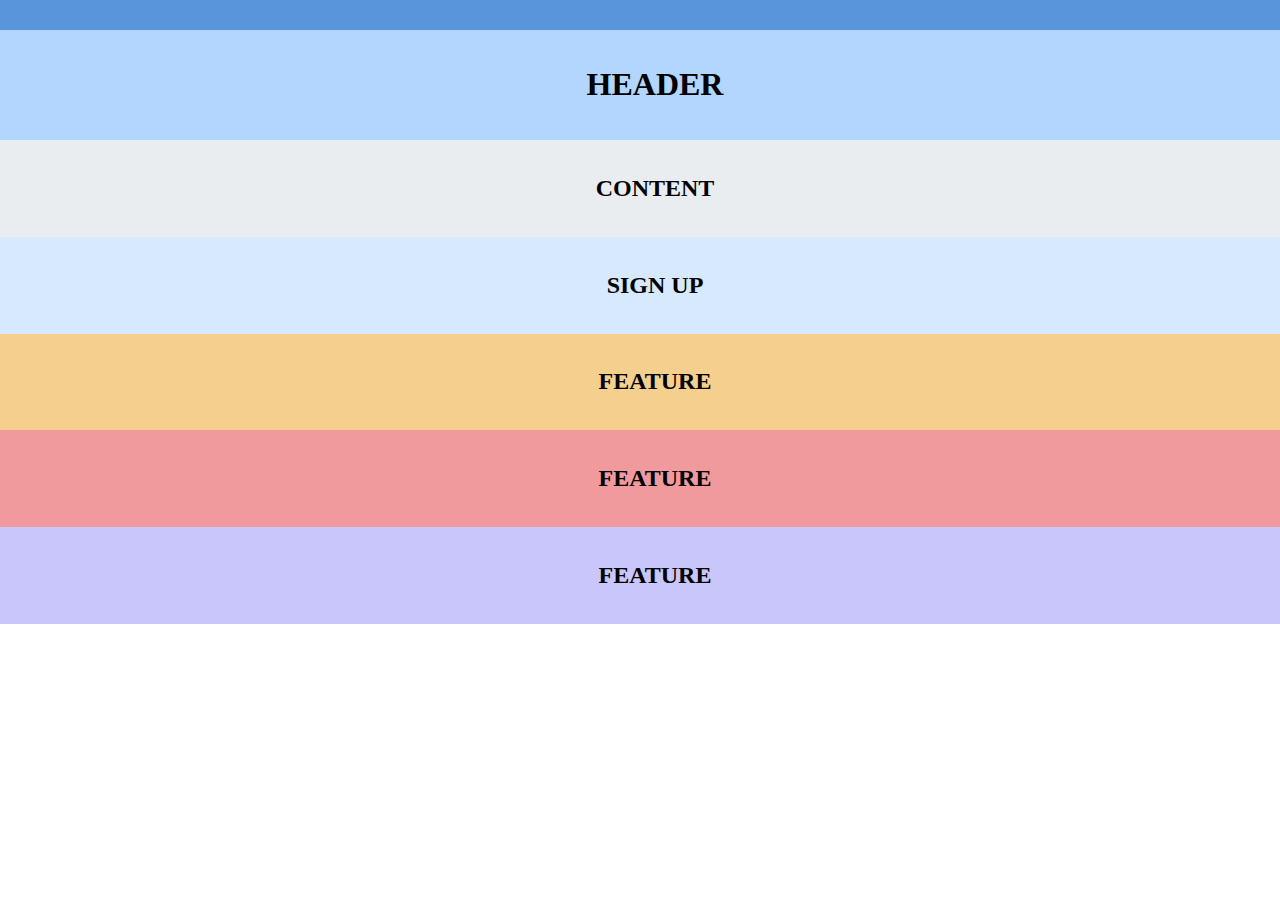
<file: index.html>
<!DOCTYPE html>
<html>
<head>
<meta charset="UTF-8">
<title>Yhteinen harjoitustyö</title>
<link rel="stylesheet" href="style/main.css">
    <meta name="viewport" content="width-device-width, initial-scale=1">
</head>
<body>
    <nav>
    </nav>
    
    <header>
        <h1>HEADER</h1>
    </header>
    <main>
        <h2>CONTENT</h2>
    </main>
    
    <section>
        <h2>SIGN UP</h2>
    </section>
    <article class="bg-yellow">
        <h2>FEATURE</h2>
    </article>
    <article class="bg-red">
        <h2>FEATURE</h2>
    </article>
    <article class="bg-purple">
        <h2>FEATURE</h2>
    </article>
    
</body>
</html>
</file>
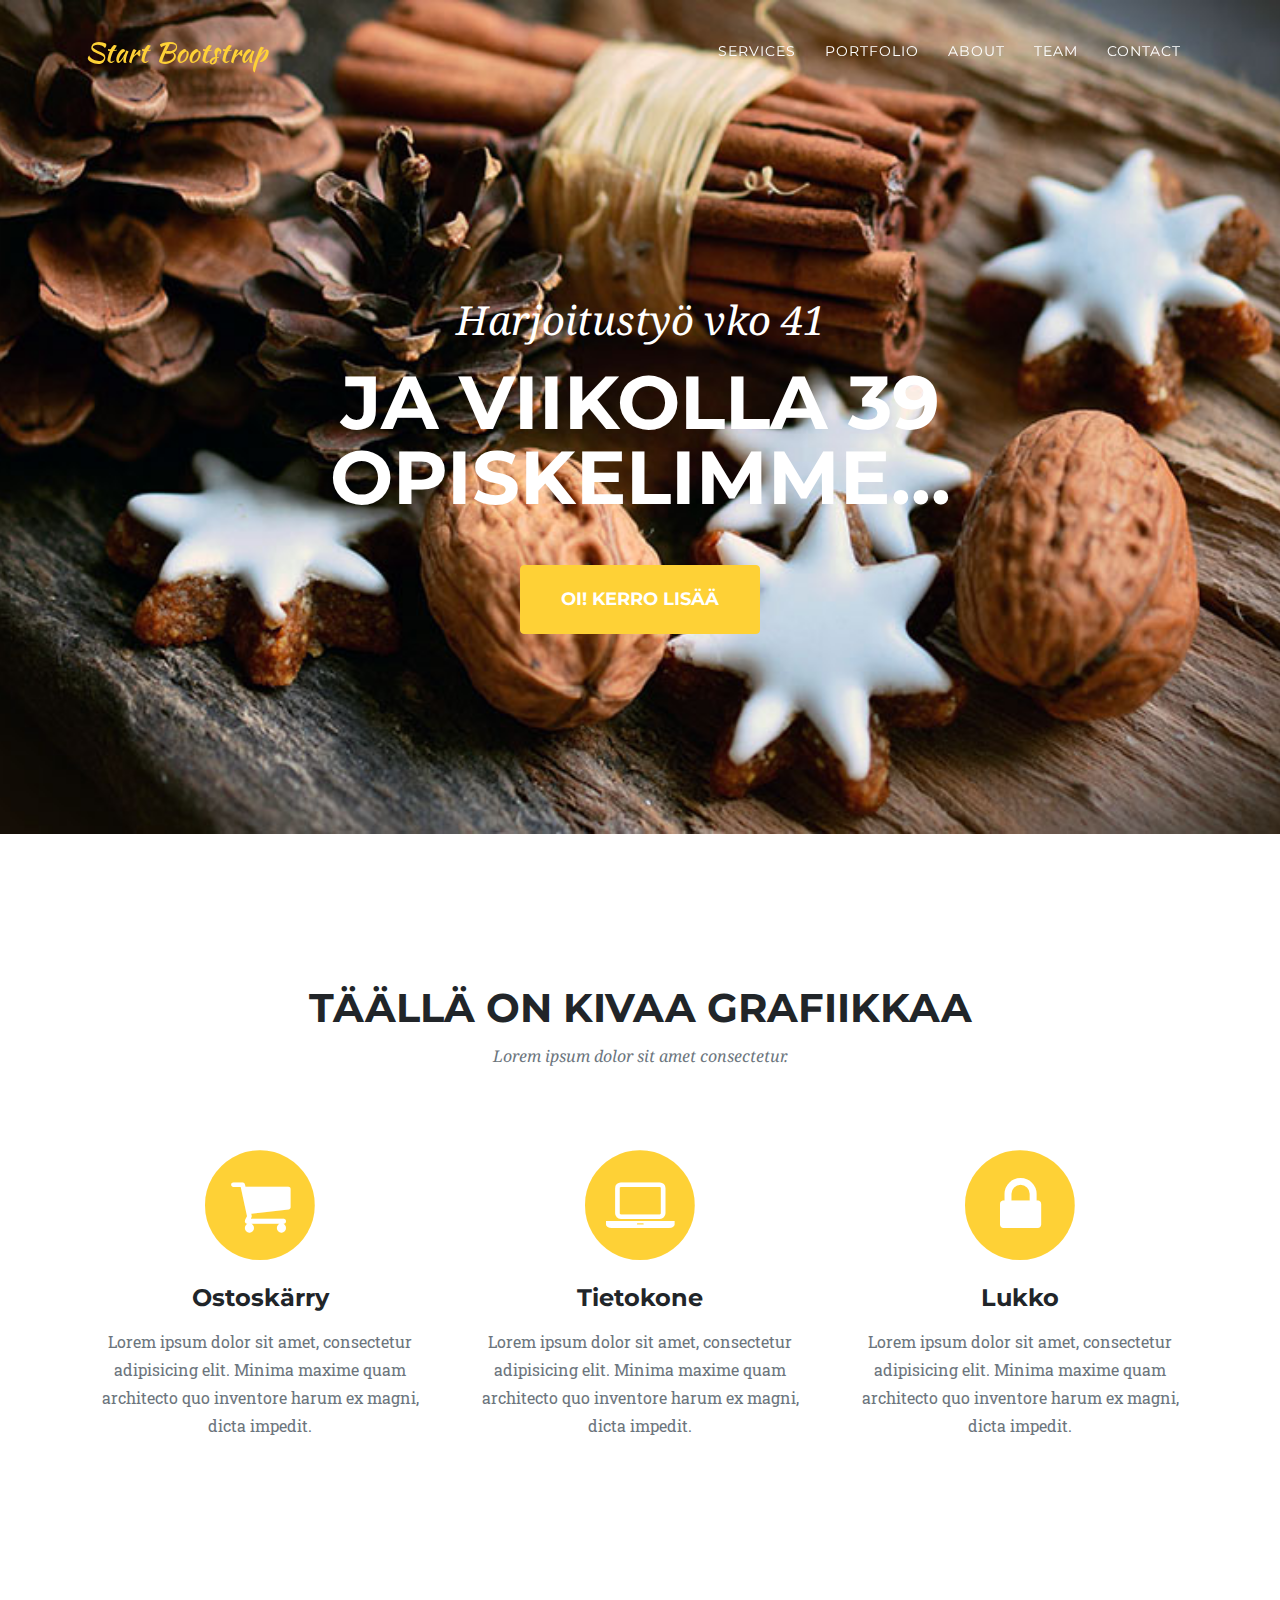
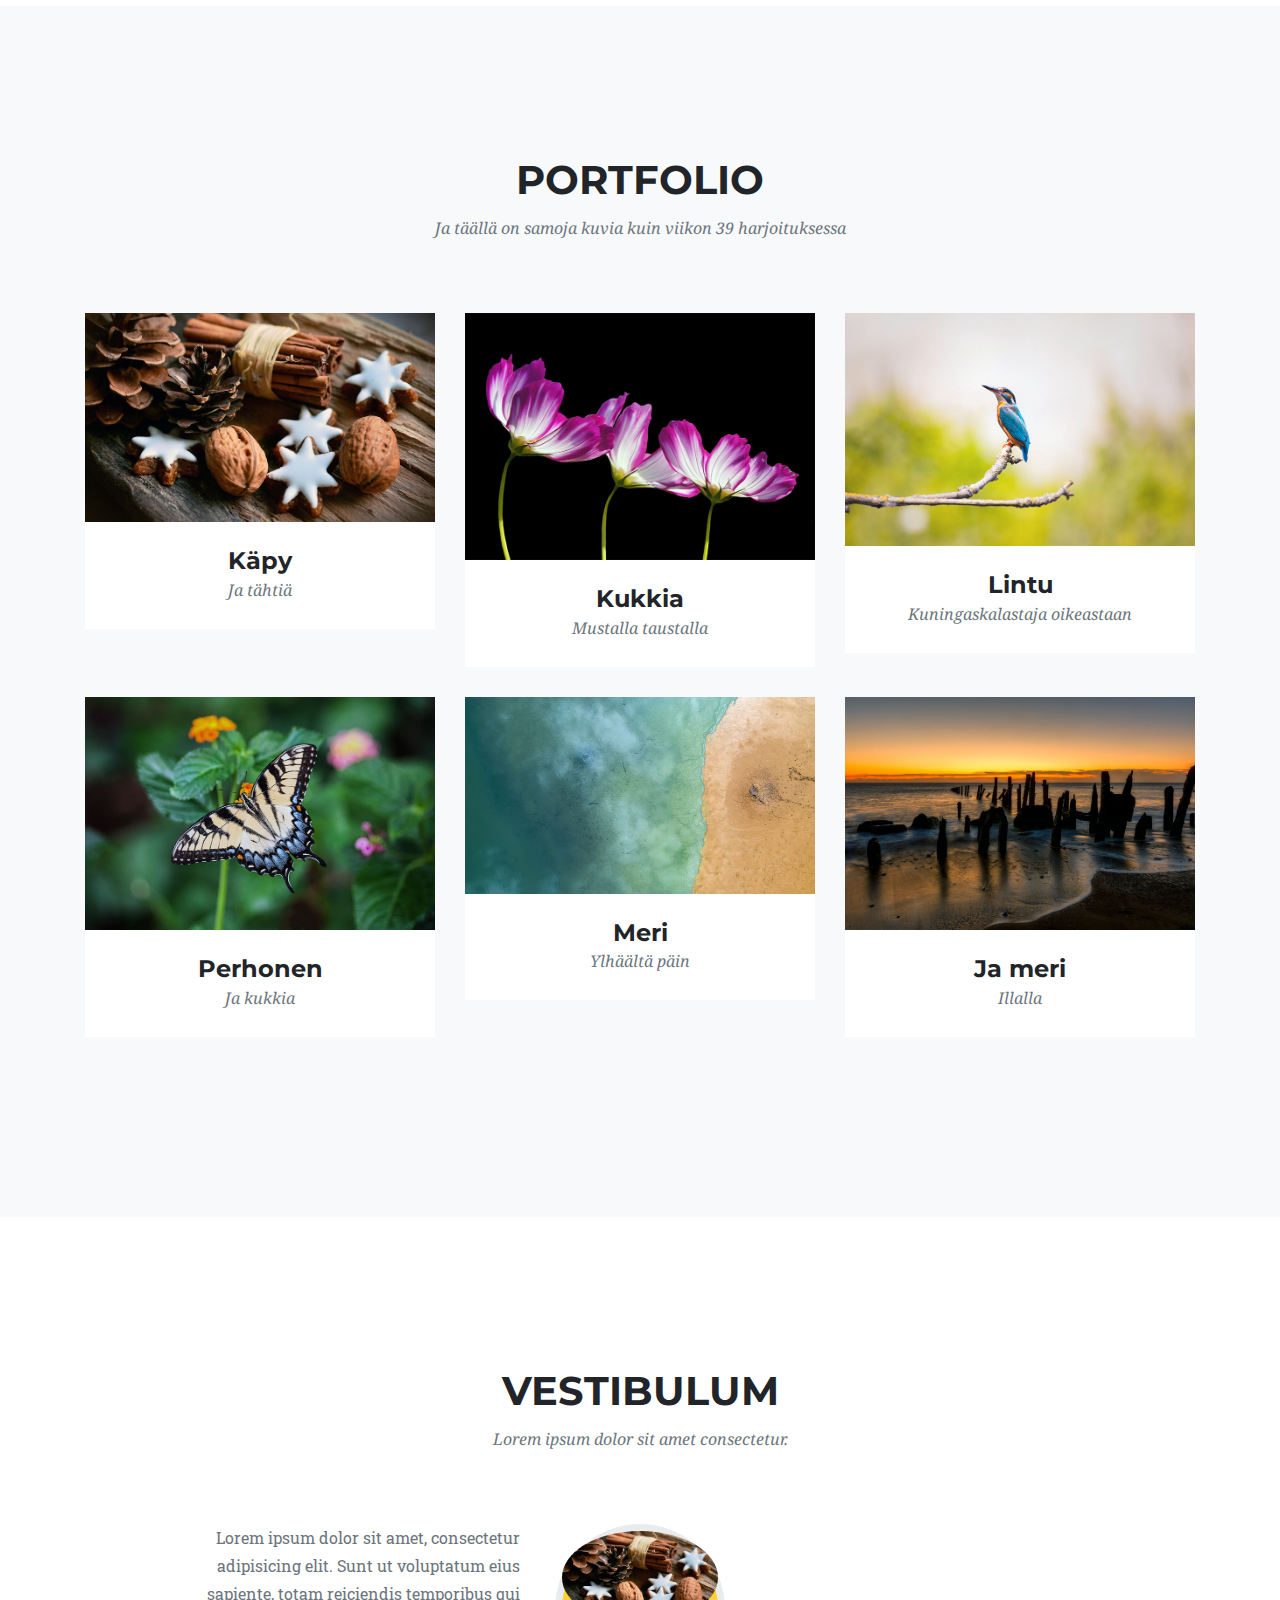
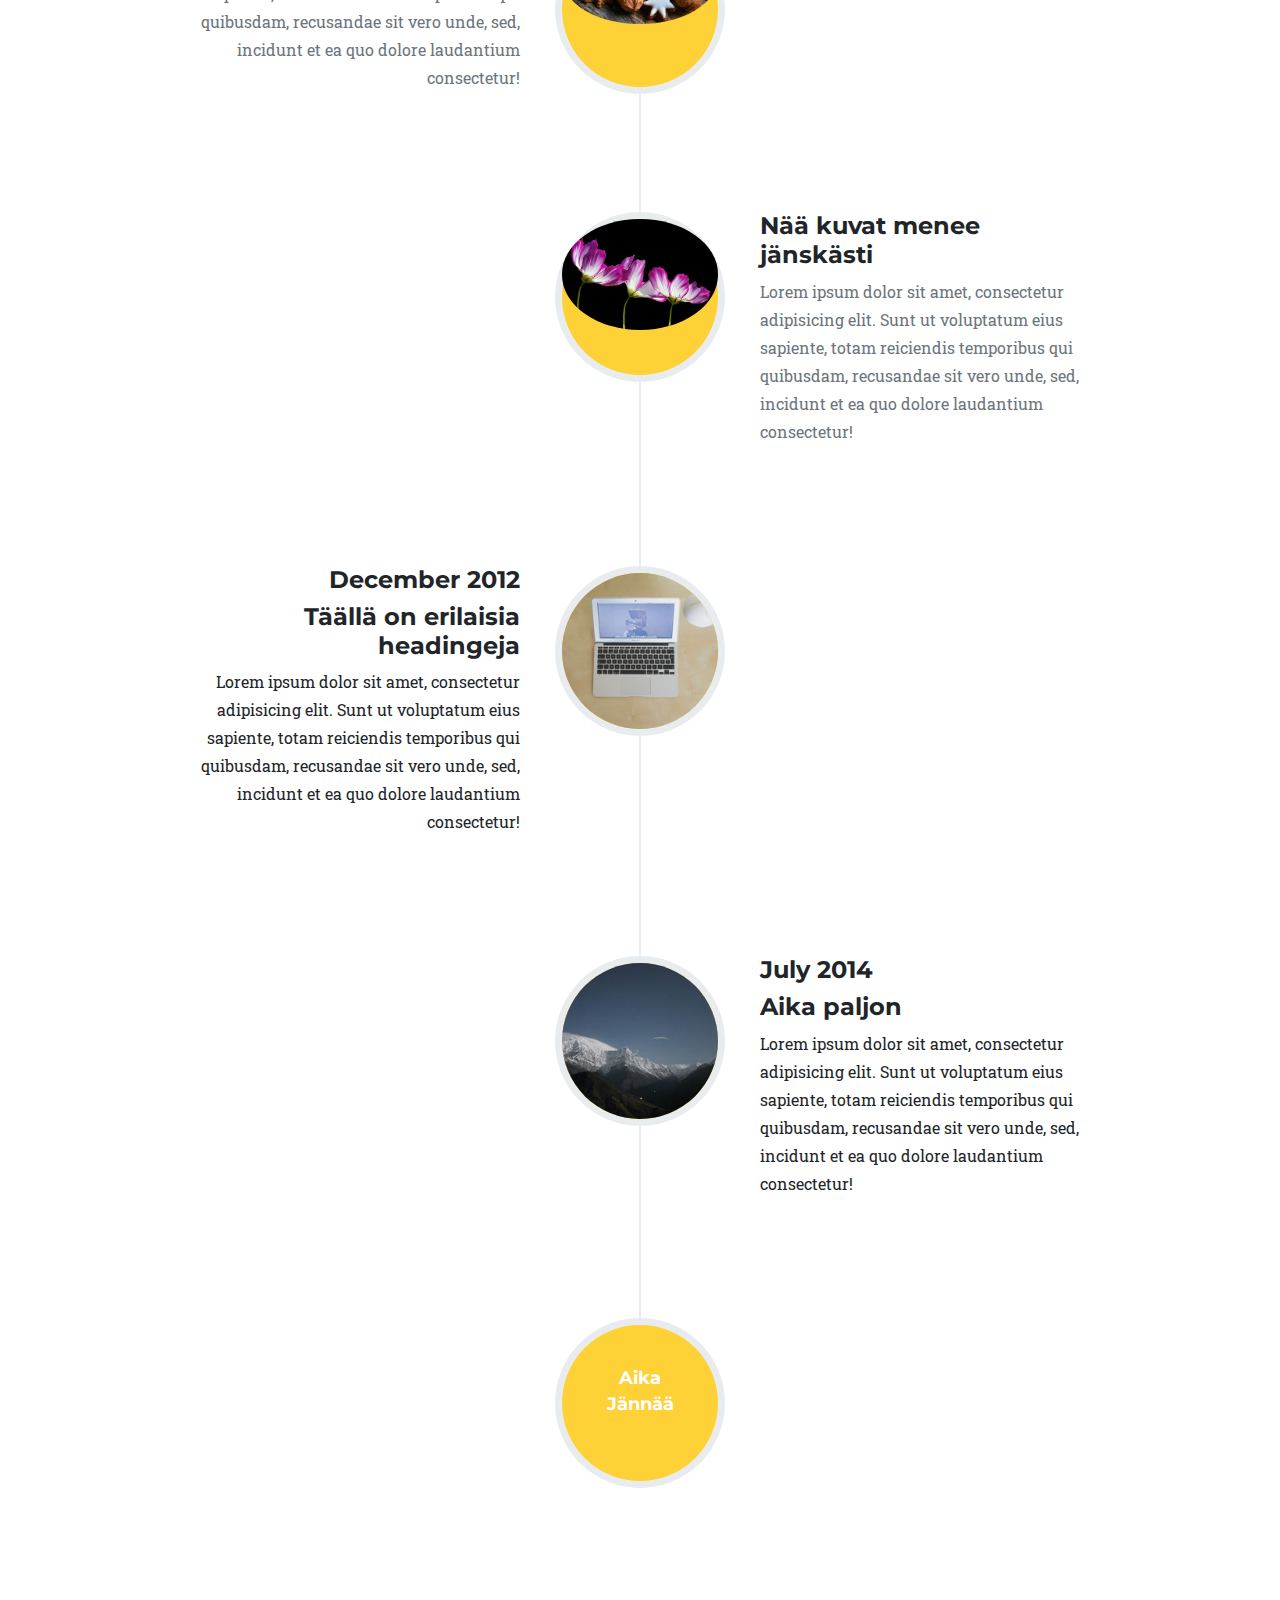
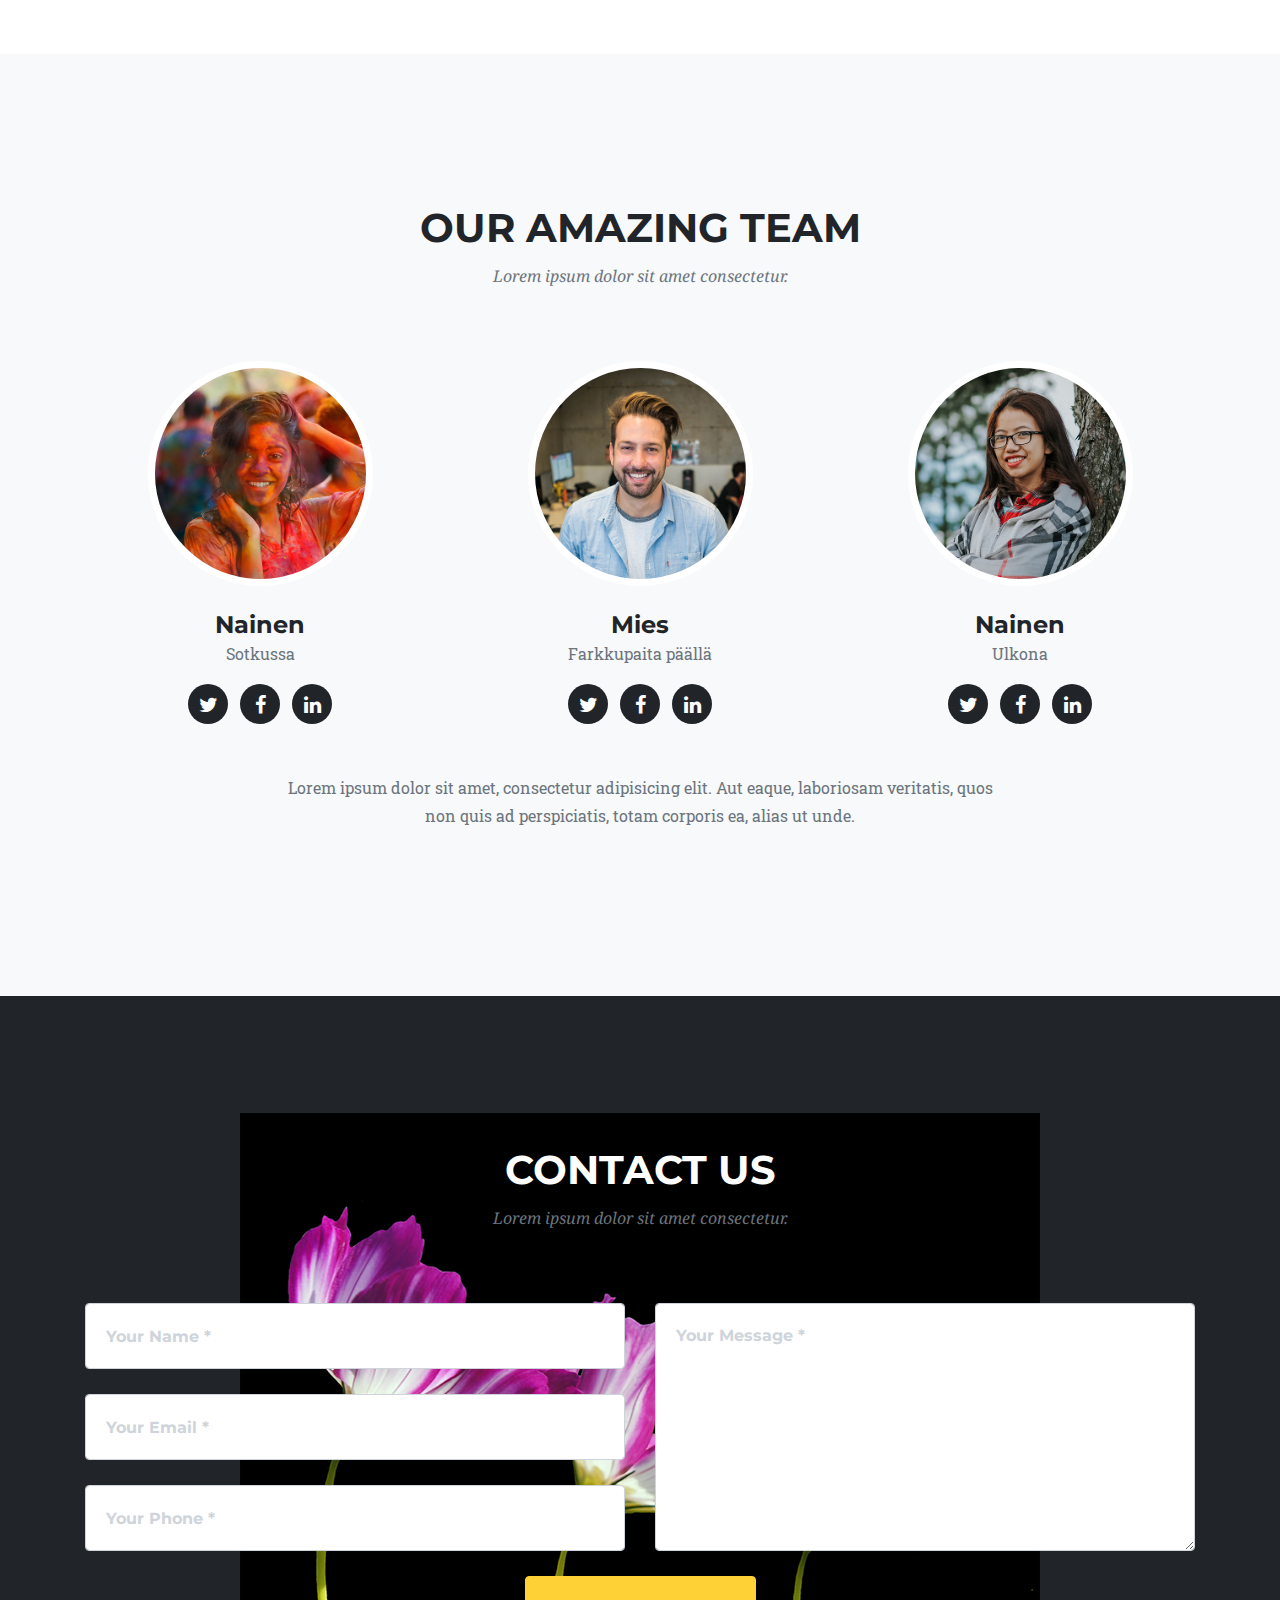
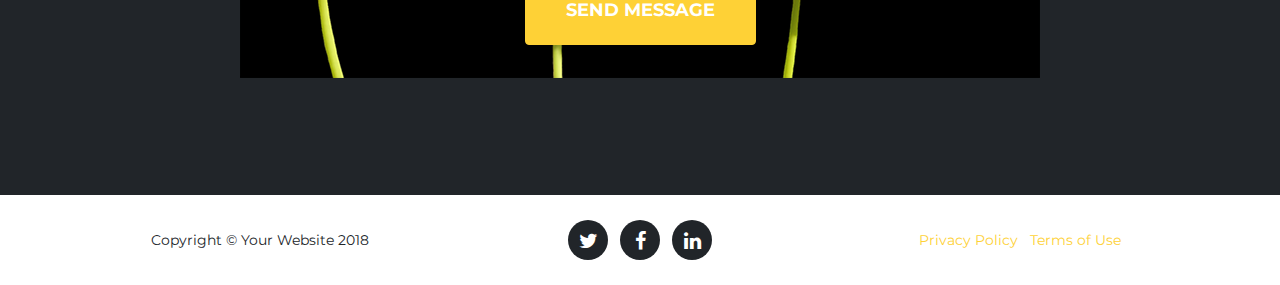
<file: harkka_vko_41/bs-teema/index.html>
<!DOCTYPE html>
<html lang="en">

  <head>

    <meta charset="utf-8">
    <meta name="viewport" content="width=device-width, initial-scale=1, shrink-to-fit=no">
    <meta name="description" content="">
    <meta name="author" content="">

    <title>Agency - Start Bootstrap Theme</title>

    <!-- Bootstrap core CSS -->
    <link href="vendor/bootstrap/css/bootstrap.min.css" rel="stylesheet">

    <!-- Custom fonts for this template -->
    <link href="vendor/font-awesome/css/font-awesome.min.css" rel="stylesheet" type="text/css">
    <link href="https://fonts.googleapis.com/css?family=Montserrat:400,700" rel="stylesheet" type="text/css">
    <link href='https://fonts.googleapis.com/css?family=Kaushan+Script' rel='stylesheet' type='text/css'>
    <link href='https://fonts.googleapis.com/css?family=Droid+Serif:400,700,400italic,700italic' rel='stylesheet' type='text/css'>
    <link href='https://fonts.googleapis.com/css?family=Roboto+Slab:400,100,300,700' rel='stylesheet' type='text/css'>

    <!-- Custom styles for this template -->
    <link href="css/agency.min.css" rel="stylesheet">

  </head>

  <body id="page-top">

    <!-- Navigation -->
    <nav class="navbar navbar-expand-lg navbar-dark fixed-top" id="mainNav">
      <div class="container">
        <a class="navbar-brand js-scroll-trigger" href="#page-top">Start Bootstrap</a>
        <button class="navbar-toggler navbar-toggler-right" type="button" data-toggle="collapse" data-target="#navbarResponsive" aria-controls="navbarResponsive" aria-expanded="false" aria-label="Toggle navigation">
          Menu
          <i class="fa fa-bars"></i>
        </button>
        <div class="collapse navbar-collapse" id="navbarResponsive">
          <ul class="navbar-nav text-uppercase ml-auto">
            <li class="nav-item">
              <a class="nav-link js-scroll-trigger" href="#services">Services</a>
            </li>
            <li class="nav-item">
              <a class="nav-link js-scroll-trigger" href="#portfolio">Portfolio</a>
            </li>
            <li class="nav-item">
              <a class="nav-link js-scroll-trigger" href="#about">About</a>
            </li>
            <li class="nav-item">
              <a class="nav-link js-scroll-trigger" href="#team">Team</a>
            </li>
            <li class="nav-item">
              <a class="nav-link js-scroll-trigger" href="#contact">Contact</a>
            </li>
          </ul>
        </div>
      </div>
    </nav>

    <!-- Header -->
    <header class="masthead">
      <div class="container">
        <div class="intro-text">
          <div class="intro-lead-in">Harjoitustyö vko 41</div>
          <div class="intro-heading text-uppercase">Ja viikolla 39 opiskelimme...</div>
          <a class="btn btn-primary btn-xl text-uppercase js-scroll-trigger" href="#services">Oi! Kerro lisää</a>
        </div>
      </div>
    </header>

    <!-- Services -->
    <section id="services">
      <div class="container">
        <div class="row">
          <div class="col-lg-12 text-center">
            <h2 class="section-heading text-uppercase">Täällä on kivaa grafiikkaa</h2>
            <h3 class="section-subheading text-muted">Lorem ipsum dolor sit amet consectetur.</h3>
          </div>
        </div>
        <div class="row text-center">
          <div class="col-md-4">
            <span class="fa-stack fa-4x">
              <i class="fa fa-circle fa-stack-2x text-primary"></i>
              <i class="fa fa-shopping-cart fa-stack-1x fa-inverse"></i>
            </span>
            <h4 class="service-heading">Ostoskärry</h4>
            <p class="text-muted">Lorem ipsum dolor sit amet, consectetur adipisicing elit. Minima maxime quam architecto quo inventore harum ex magni, dicta impedit.</p>
          </div>
          <div class="col-md-4">
            <span class="fa-stack fa-4x">
              <i class="fa fa-circle fa-stack-2x text-primary"></i>
              <i class="fa fa-laptop fa-stack-1x fa-inverse"></i>
            </span>
            <h4 class="service-heading">Tietokone</h4>
            <p class="text-muted">Lorem ipsum dolor sit amet, consectetur adipisicing elit. Minima maxime quam architecto quo inventore harum ex magni, dicta impedit.</p>
          </div>
          <div class="col-md-4">
            <span class="fa-stack fa-4x">
              <i class="fa fa-circle fa-stack-2x text-primary"></i>
              <i class="fa fa-lock fa-stack-1x fa-inverse"></i>
            </span>
            <h4 class="service-heading">Lukko</h4>
            <p class="text-muted">Lorem ipsum dolor sit amet, consectetur adipisicing elit. Minima maxime quam architecto quo inventore harum ex magni, dicta impedit.</p>
          </div>
        </div>
      </div>
    </section>

    <!-- Portfolio Grid -->
    <section class="bg-light" id="portfolio">
      <div class="container">
        <div class="row">
          <div class="col-lg-12 text-center">
            <h2 class="section-heading text-uppercase">Portfolio</h2>
            <h3 class="section-subheading text-muted">Ja täällä on samoja kuvia kuin viikon 39 harjoituksessa</h3>
          </div>
        </div>
        <div class="row">
          <div class="col-md-4 col-sm-6 portfolio-item">
            <a class="portfolio-link" data-toggle="modal" href="#portfolioModal1">
              <div class="portfolio-hover">
                <div class="portfolio-hover-content">
                  <i class="fa fa-plus fa-3x"></i>
                </div>
              </div>
              <img class="img-fluid" src="images/cinnamon-stars.jpg" alt="">
            </a>
            <div class="portfolio-caption">
              <h4>Käpy</h4>
              <p class="text-muted">Ja tähtiä</p>
            </div>
          </div>
          <div class="col-md-4 col-sm-6 portfolio-item">
            <a class="portfolio-link" data-toggle="modal" href="#portfolioModal2">
              <div class="portfolio-hover">
                <div class="portfolio-hover-content">
                  <i class="fa fa-plus fa-3x"></i>
                </div>
              </div>
              <img class="img-fluid" src="images/flowers.png" alt="">
            </a>
            <div class="portfolio-caption">
              <h4>Kukkia</h4>
              <p class="text-muted">Mustalla taustalla</p>
            </div>
          </div>
          <div class="col-md-4 col-sm-6 portfolio-item">
            <a class="portfolio-link" data-toggle="modal" href="#portfolioModal3">
              <div class="portfolio-hover">
                <div class="portfolio-hover-content">
                  <i class="fa fa-plus fa-3x"></i>
                </div>
              </div>
              <img class="img-fluid" src="images/kingfisher.jpg" alt="">
            </a>
            <div class="portfolio-caption">
              <h4>Lintu</h4>
              <p class="text-muted">Kuningaskalastaja oikeastaan</p>
            </div>
          </div>
          <div class="col-md-4 col-sm-6 portfolio-item">
            <a class="portfolio-link" data-toggle="modal" href="#portfolioModal4">
              <div class="portfolio-hover">
                <div class="portfolio-hover-content">
                  <i class="fa fa-plus fa-3x"></i>
                </div>
              </div>
              <img class="img-fluid" src="images/butterfly.jpg" alt="">
            </a>
            <div class="portfolio-caption">
              <h4>Perhonen</h4>
              <p class="text-muted">Ja kukkia</p>
            </div>
          </div>
          <div class="col-md-4 col-sm-6 portfolio-item">
            <a class="portfolio-link" data-toggle="modal" href="#portfolioModal5">
              <div class="portfolio-hover">
                <div class="portfolio-hover-content">
                  <i class="fa fa-plus fa-3x"></i>
                </div>
              </div>
              <img class="img-fluid" src="images/sea.jpg" alt="">
            </a>
            <div class="portfolio-caption">
              <h4>Meri</h4>
              <p class="text-muted">Ylhäältä päin</p>
            </div>
          </div>
          <div class="col-md-4 col-sm-6 portfolio-item">
            <a class="portfolio-link" data-toggle="modal" href="#portfolioModal6">
              <div class="portfolio-hover">
                <div class="portfolio-hover-content">
                  <i class="fa fa-plus fa-3x"></i>
                </div>
              </div>
              <img class="img-fluid" src="images/spurn-point.jpg" alt="">
            </a>
            <div class="portfolio-caption">
              <h4>Ja meri</h4>
              <p class="text-muted">Illalla</p>
            </div>
          </div>
        </div>
      </div>
    </section>

    <!-- About -->
    <section id="about">
      <div class="container">
        <div class="row">
          <div class="col-lg-12 text-center">
            <h2 class="section-heading text-uppercase">Vestibulum</h2>
            <h3 class="section-subheading text-muted">Lorem ipsum dolor sit amet consectetur.</h3>
          </div>
        </div>
        <div class="row">
          <div class="col-lg-12">
            <ul class="timeline">
              <li>
                <div class="timeline-image">
                  <img class="rounded-circle img-fluid" src="images/cinnamon-stars.jpg" alt="">
                </div>
                <div class="timeline-panel">
                  <div class="timeline-body">
                    <p class="text-muted">Lorem ipsum dolor sit amet, consectetur adipisicing elit. Sunt ut voluptatum eius sapiente, totam reiciendis temporibus qui quibusdam, recusandae sit vero unde, sed, incidunt et ea quo dolore laudantium consectetur!</p>
                  </div>
                </div>
              </li>
              <li class="timeline-inverted">
                <div class="timeline-image">
                  <img class="rounded-circle img-fluid" src="images/flowers.png" alt="">
                </div>
                <div class="timeline-panel">
                  <div class="timeline-heading">
                    <h4>Nää kuvat menee jänskästi</h4>
                  </div>
                  <div class="timeline-body">
                    <p class="text-muted">Lorem ipsum dolor sit amet, consectetur adipisicing elit. Sunt ut voluptatum eius sapiente, totam reiciendis temporibus qui quibusdam, recusandae sit vero unde, sed, incidunt et ea quo dolore laudantium consectetur!</p>
                  </div>
                </div>
              </li>
              <li>
                <div class="timeline-image">
                  <img class="rounded-circle img-fluid" src="img/about/3.jpg" alt="">
                </div>
                <div class="timeline-panel">
                  <div class="timeline-heading">
                    <h4>December 2012</h4>
                    <h4 class="subheading">Täällä on erilaisia headingeja</h4>
                  </div>
                  <div class="timeline-body">
                    <p class="intro-text">Lorem ipsum dolor sit amet, consectetur adipisicing elit. Sunt ut voluptatum eius sapiente, totam reiciendis temporibus qui quibusdam, recusandae sit vero unde, sed, incidunt et ea quo dolore laudantium consectetur!</p>
                  </div>
                </div>
              </li>
              <li class="timeline-inverted">
                <div class="timeline-image">
                  <img class="rounded-circle img-fluid" src="img/about/4.jpg" alt="">
                </div>
                <div class="timeline-panel">
                  <div class="timeline-heading">
                    <h4>July 2014</h4>
                    <h4 class="intro-lead-in"> Aika paljon</h4>
                  </div>
                  <div class="timeline-body">
                    <p class="intro-text">Lorem ipsum dolor sit amet, consectetur adipisicing elit. Sunt ut voluptatum eius sapiente, totam reiciendis temporibus qui quibusdam, recusandae sit vero unde, sed, incidunt et ea quo dolore laudantium consectetur!</p>
                  </div>
                </div>
              </li>
              <li class="timeline-inverted">
                <div class="timeline-image">
                  <h4>Aika
                    <br>Jännää
                    </h4>
                </div>
              </li>
            </ul>
          </div>
        </div>
      </div>
    </section>

    <!-- Team -->
    <section class="bg-light" id="team">
      <div class="container">
        <div class="row">
          <div class="col-lg-12 text-center">
            <h2 class="section-heading text-uppercase">Our Amazing Team</h2>
            <h3 class="section-subheading text-muted">Lorem ipsum dolor sit amet consectetur.</h3>
          </div>
        </div>
        <div class="row">
          <div class="col-sm-4">
            <div class="team-member">
              <img class="mx-auto rounded-circle" src="img/team/1.jpg" alt="">
              <h4>Nainen</h4>
              <p class="text-muted">Sotkussa</p>
              <ul class="list-inline social-buttons">
                <li class="list-inline-item">
                  <a href="#">
                    <i class="fa fa-twitter"></i>
                  </a>
                </li>
                <li class="list-inline-item">
                  <a href="#">
                    <i class="fa fa-facebook"></i>
                  </a>
                </li>
                <li class="list-inline-item">
                  <a href="#">
                    <i class="fa fa-linkedin"></i>
                  </a>
                </li>
              </ul>
            </div>
          </div>
          <div class="col-sm-4">
            <div class="team-member">
              <img class="mx-auto rounded-circle" src="img/team/2.jpg" alt="">
              <h4>Mies</h4>
              <p class="text-muted">Farkkupaita päällä</p>
              <ul class="list-inline social-buttons">
                <li class="list-inline-item">
                  <a href="#">
                    <i class="fa fa-twitter"></i>
                  </a>
                </li>
                <li class="list-inline-item">
                  <a href="#">
                    <i class="fa fa-facebook"></i>
                  </a>
                </li>
                <li class="list-inline-item">
                  <a href="#">
                    <i class="fa fa-linkedin"></i>
                  </a>
                </li>
              </ul>
            </div>
          </div>
          <div class="col-sm-4">
            <div class="team-member">
              <img class="mx-auto rounded-circle" src="img/team/3.jpg" alt="">
              <h4>Nainen</h4>
              <p class="text-muted">Ulkona</p>
              <ul class="list-inline social-buttons">
                <li class="list-inline-item">
                  <a href="#">
                    <i class="fa fa-twitter"></i>
                  </a>
                </li>
                <li class="list-inline-item">
                  <a href="#">
                    <i class="fa fa-facebook"></i>
                  </a>
                </li>
                <li class="list-inline-item">
                  <a href="#">
                    <i class="fa fa-linkedin"></i>
                  </a>
                </li>
              </ul>
            </div>
          </div>
        </div>
        <div class="row">
          <div class="col-lg-8 mx-auto text-center">
            <p class="large text-muted">Lorem ipsum dolor sit amet, consectetur adipisicing elit. Aut eaque, laboriosam veritatis, quos non quis ad perspiciatis, totam corporis ea, alias ut unde.</p>
          </div>
        </div>
      </div>
    </section>

    <!-- Contact -->
    <section id="contact">
      <div class="container">
        <div class="row">
          <div class="col-lg-12 text-center">
            <h2 class="section-heading text-uppercase">Contact Us</h2>
            <h3 class="section-subheading text-muted">Lorem ipsum dolor sit amet consectetur.</h3>
          </div>
        </div>
        <div class="row">
          <div class="col-lg-12">
            <form id="contactForm" name="sentMessage" novalidate="novalidate">
              <div class="row">
                <div class="col-md-6">
                  <div class="form-group">
                    <input class="form-control" id="name" type="text" placeholder="Your Name *" required="required" data-validation-required-message="Please enter your name.">
                    <p class="help-block text-danger"></p>
                  </div>
                  <div class="form-group">
                    <input class="form-control" id="email" type="email" placeholder="Your Email *" required="required" data-validation-required-message="Please enter your email address.">
                    <p class="help-block text-danger"></p>
                  </div>
                  <div class="form-group">
                    <input class="form-control" id="phone" type="tel" placeholder="Your Phone *" required="required" data-validation-required-message="Please enter your phone number.">
                    <p class="help-block text-danger"></p>
                  </div>
                </div>
                <div class="col-md-6">
                  <div class="form-group">
                    <textarea class="form-control" id="message" placeholder="Your Message *" required="required" data-validation-required-message="Please enter a message."></textarea>
                    <p class="help-block text-danger"></p>
                  </div>
                </div>
                <div class="clearfix"></div>
                <div class="col-lg-12 text-center">
                  <div id="success"></div>
                  <button id="sendMessageButton" class="btn btn-primary btn-xl text-uppercase" type="submit">Send Message</button>
                </div>
              </div>
            </form>
          </div>
        </div>
      </div>
    </section>

    <!-- Footer -->
    <footer>
      <div class="container">
        <div class="row">
          <div class="col-md-4">
            <span class="copyright">Copyright &copy; Your Website 2018</span>
          </div>
          <div class="col-md-4">
            <ul class="list-inline social-buttons">
              <li class="list-inline-item">
                <a href="#">
                  <i class="fa fa-twitter"></i>
                </a>
              </li>
              <li class="list-inline-item">
                <a href="#">
                  <i class="fa fa-facebook"></i>
                </a>
              </li>
              <li class="list-inline-item">
                <a href="#">
                  <i class="fa fa-linkedin"></i>
                </a>
              </li>
            </ul>
          </div>
          <div class="col-md-4">
            <ul class="list-inline quicklinks">
              <li class="list-inline-item">
                <a href="#">Privacy Policy</a>
              </li>
              <li class="list-inline-item">
                <a href="#">Terms of Use</a>
              </li>
            </ul>
          </div>
        </div>
      </div>
    </footer>

    <!-- Portfolio Modals -->

    <!-- Modal 1 -->
    <div class="portfolio-modal modal fade" id="portfolioModal1" tabindex="-1" role="dialog" aria-hidden="true">
      <div class="modal-dialog">
        <div class="modal-content">
          <div class="close-modal" data-dismiss="modal">
            <div class="lr">
              <div class="rl"></div>
            </div>
          </div>
          <div class="container">
            <div class="row">
              <div class="col-lg-8 mx-auto">
                <div class="modal-body">
                  <!-- Project Details Go Here -->
                  <h2 class="text-uppercase">Project Name</h2>
                  <p class="item-intro text-muted">Lorem ipsum dolor sit amet consectetur.</p>
                  <img class="img-fluid d-block mx-auto" src="img/portfolio/01-full.jpg" alt="">
                  <p>Use this area to describe your project. Lorem ipsum dolor sit amet, consectetur adipisicing elit. Est blanditiis dolorem culpa incidunt minus dignissimos deserunt repellat aperiam quasi sunt officia expedita beatae cupiditate, maiores repudiandae, nostrum, reiciendis facere nemo!</p>
                  <ul class="list-inline">
                    <li>Date: January 2017</li>
                    <li>Client: Threads</li>
                    <li>Category: Illustration</li>
                  </ul>
                  <button class="btn btn-primary" data-dismiss="modal" type="button">
                    <i class="fa fa-times"></i>
                    Close Project</button>
                </div>
              </div>
            </div>
          </div>
        </div>
      </div>
    </div>

    <!-- Modal 2 -->
    <div class="portfolio-modal modal fade" id="portfolioModal2" tabindex="-1" role="dialog" aria-hidden="true">
      <div class="modal-dialog">
        <div class="modal-content">
          <div class="close-modal" data-dismiss="modal">
            <div class="lr">
              <div class="rl"></div>
            </div>
          </div>
          <div class="container">
            <div class="row">
              <div class="col-lg-8 mx-auto">
                <div class="modal-body">
                  <!-- Project Details Go Here -->
                  <h2 class="text-uppercase">Project Name</h2>
                  <p class="item-intro text-muted">Lorem ipsum dolor sit amet consectetur.</p>
                  <img class="img-fluid d-block mx-auto" src="img/portfolio/02-full.jpg" alt="">
                  <p>Use this area to describe your project. Lorem ipsum dolor sit amet, consectetur adipisicing elit. Est blanditiis dolorem culpa incidunt minus dignissimos deserunt repellat aperiam quasi sunt officia expedita beatae cupiditate, maiores repudiandae, nostrum, reiciendis facere nemo!</p>
                  <ul class="list-inline">
                    <li>Date: January 2017</li>
                    <li>Client: Explore</li>
                    <li>Category: Graphic Design</li>
                  </ul>
                  <button class="btn btn-primary" data-dismiss="modal" type="button">
                    <i class="fa fa-times"></i>
                    Close Project</button>
                </div>
              </div>
            </div>
          </div>
        </div>
      </div>
    </div>

    <!-- Modal 3 -->
    <div class="portfolio-modal modal fade" id="portfolioModal3" tabindex="-1" role="dialog" aria-hidden="true">
      <div class="modal-dialog">
        <div class="modal-content">
          <div class="close-modal" data-dismiss="modal">
            <div class="lr">
              <div class="rl"></div>
            </div>
          </div>
          <div class="container">
            <div class="row">
              <div class="col-lg-8 mx-auto">
                <div class="modal-body">
                  <!-- Project Details Go Here -->
                  <h2 class="text-uppercase">Project Name</h2>
                  <p class="item-intro text-muted">Lorem ipsum dolor sit amet consectetur.</p>
                  <img class="img-fluid d-block mx-auto" src="img/portfolio/03-full.jpg" alt="">
                  <p>Use this area to describe your project. Lorem ipsum dolor sit amet, consectetur adipisicing elit. Est blanditiis dolorem culpa incidunt minus dignissimos deserunt repellat aperiam quasi sunt officia expedita beatae cupiditate, maiores repudiandae, nostrum, reiciendis facere nemo!</p>
                  <ul class="list-inline">
                    <li>Date: January 2017</li>
                    <li>Client: Finish</li>
                    <li>Category: Identity</li>
                  </ul>
                  <button class="btn btn-primary" data-dismiss="modal" type="button">
                    <i class="fa fa-times"></i>
                    Close Project</button>
                </div>
              </div>
            </div>
          </div>
        </div>
      </div>
    </div>

    <!-- Modal 4 -->
    <div class="portfolio-modal modal fade" id="portfolioModal4" tabindex="-1" role="dialog" aria-hidden="true">
      <div class="modal-dialog">
        <div class="modal-content">
          <div class="close-modal" data-dismiss="modal">
            <div class="lr">
              <div class="rl"></div>
            </div>
          </div>
          <div class="container">
            <div class="row">
              <div class="col-lg-8 mx-auto">
                <div class="modal-body">
                  <!-- Project Details Go Here -->
                  <h2 class="text-uppercase">Project Name</h2>
                  <p class="item-intro text-muted">Lorem ipsum dolor sit amet consectetur.</p>
                  <img class="img-fluid d-block mx-auto" src="img/portfolio/04-full.jpg" alt="">
                  <p>Use this area to describe your project. Lorem ipsum dolor sit amet, consectetur adipisicing elit. Est blanditiis dolorem culpa incidunt minus dignissimos deserunt repellat aperiam quasi sunt officia expedita beatae cupiditate, maiores repudiandae, nostrum, reiciendis facere nemo!</p>
                  <ul class="list-inline">
                    <li>Date: January 2017</li>
                    <li>Client: Lines</li>
                    <li>Category: Branding</li>
                  </ul>
                  <button class="btn btn-primary" data-dismiss="modal" type="button">
                    <i class="fa fa-times"></i>
                    Close Project</button>
                </div>
              </div>
            </div>
          </div>
        </div>
      </div>
    </div>

    <!-- Modal 5 -->
    <div class="portfolio-modal modal fade" id="portfolioModal5" tabindex="-1" role="dialog" aria-hidden="true">
      <div class="modal-dialog">
        <div class="modal-content">
          <div class="close-modal" data-dismiss="modal">
            <div class="lr">
              <div class="rl"></div>
            </div>
          </div>
          <div class="container">
            <div class="row">
              <div class="col-lg-8 mx-auto">
                <div class="modal-body">
                  <!-- Project Details Go Here -->
                  <h2 class="text-uppercase">Project Name</h2>
                  <p class="item-intro text-muted">Lorem ipsum dolor sit amet consectetur.</p>
                  <img class="img-fluid d-block mx-auto" src="img/portfolio/05-full.jpg" alt="">
                  <p>Use this area to describe your project. Lorem ipsum dolor sit amet, consectetur adipisicing elit. Est blanditiis dolorem culpa incidunt minus dignissimos deserunt repellat aperiam quasi sunt officia expedita beatae cupiditate, maiores repudiandae, nostrum, reiciendis facere nemo!</p>
                  <ul class="list-inline">
                    <li>Date: January 2017</li>
                    <li>Client: Southwest</li>
                    <li>Category: Website Design</li>
                  </ul>
                  <button class="btn btn-primary" data-dismiss="modal" type="button">
                    <i class="fa fa-times"></i>
                    Close Project</button>
                </div>
              </div>
            </div>
          </div>
        </div>
      </div>
    </div>

    <!-- Modal 6 -->
    <div class="portfolio-modal modal fade" id="portfolioModal6" tabindex="-1" role="dialog" aria-hidden="true">
      <div class="modal-dialog">
        <div class="modal-content">
          <div class="close-modal" data-dismiss="modal">
            <div class="lr">
              <div class="rl"></div>
            </div>
          </div>
          <div class="container">
            <div class="row">
              <div class="col-lg-8 mx-auto">
                <div class="modal-body">
                  <!-- Project Details Go Here -->
                  <h2 class="text-uppercase">Project Name</h2>
                  <p class="item-intro text-muted">Lorem ipsum dolor sit amet consectetur.</p>
                  <img class="img-fluid d-block mx-auto" src="img/portfolio/06-full.jpg" alt="">
                  <p>Use this area to describe your project. Lorem ipsum dolor sit amet, consectetur adipisicing elit. Est blanditiis dolorem culpa incidunt minus dignissimos deserunt repellat aperiam quasi sunt officia expedita beatae cupiditate, maiores repudiandae, nostrum, reiciendis facere nemo!</p>
                  <ul class="list-inline">
                    <li>Date: January 2017</li>
                    <li>Client: Window</li>
                    <li>Category: Photography</li>
                  </ul>
                  <button class="btn btn-primary" data-dismiss="modal" type="button">
                    <i class="fa fa-times"></i>
                    Close Project</button>
                </div>
              </div>
            </div>
          </div>
        </div>
      </div>
    </div>

    <!-- Bootstrap core JavaScript -->
    <script src="vendor/jquery/jquery.min.js"></script>
    <script src="vendor/bootstrap/js/bootstrap.bundle.min.js"></script>

    <!-- Plugin JavaScript -->
    <script src="vendor/jquery-easing/jquery.easing.min.js"></script>

    <!-- Contact form JavaScript -->
    <script src="js/jqBootstrapValidation.js"></script>
    <script src="js/contact_me.js"></script>

    <!-- Custom scripts for this template -->
    <script src="js/agency.min.js"></script>

  </body>

</html>
</file>
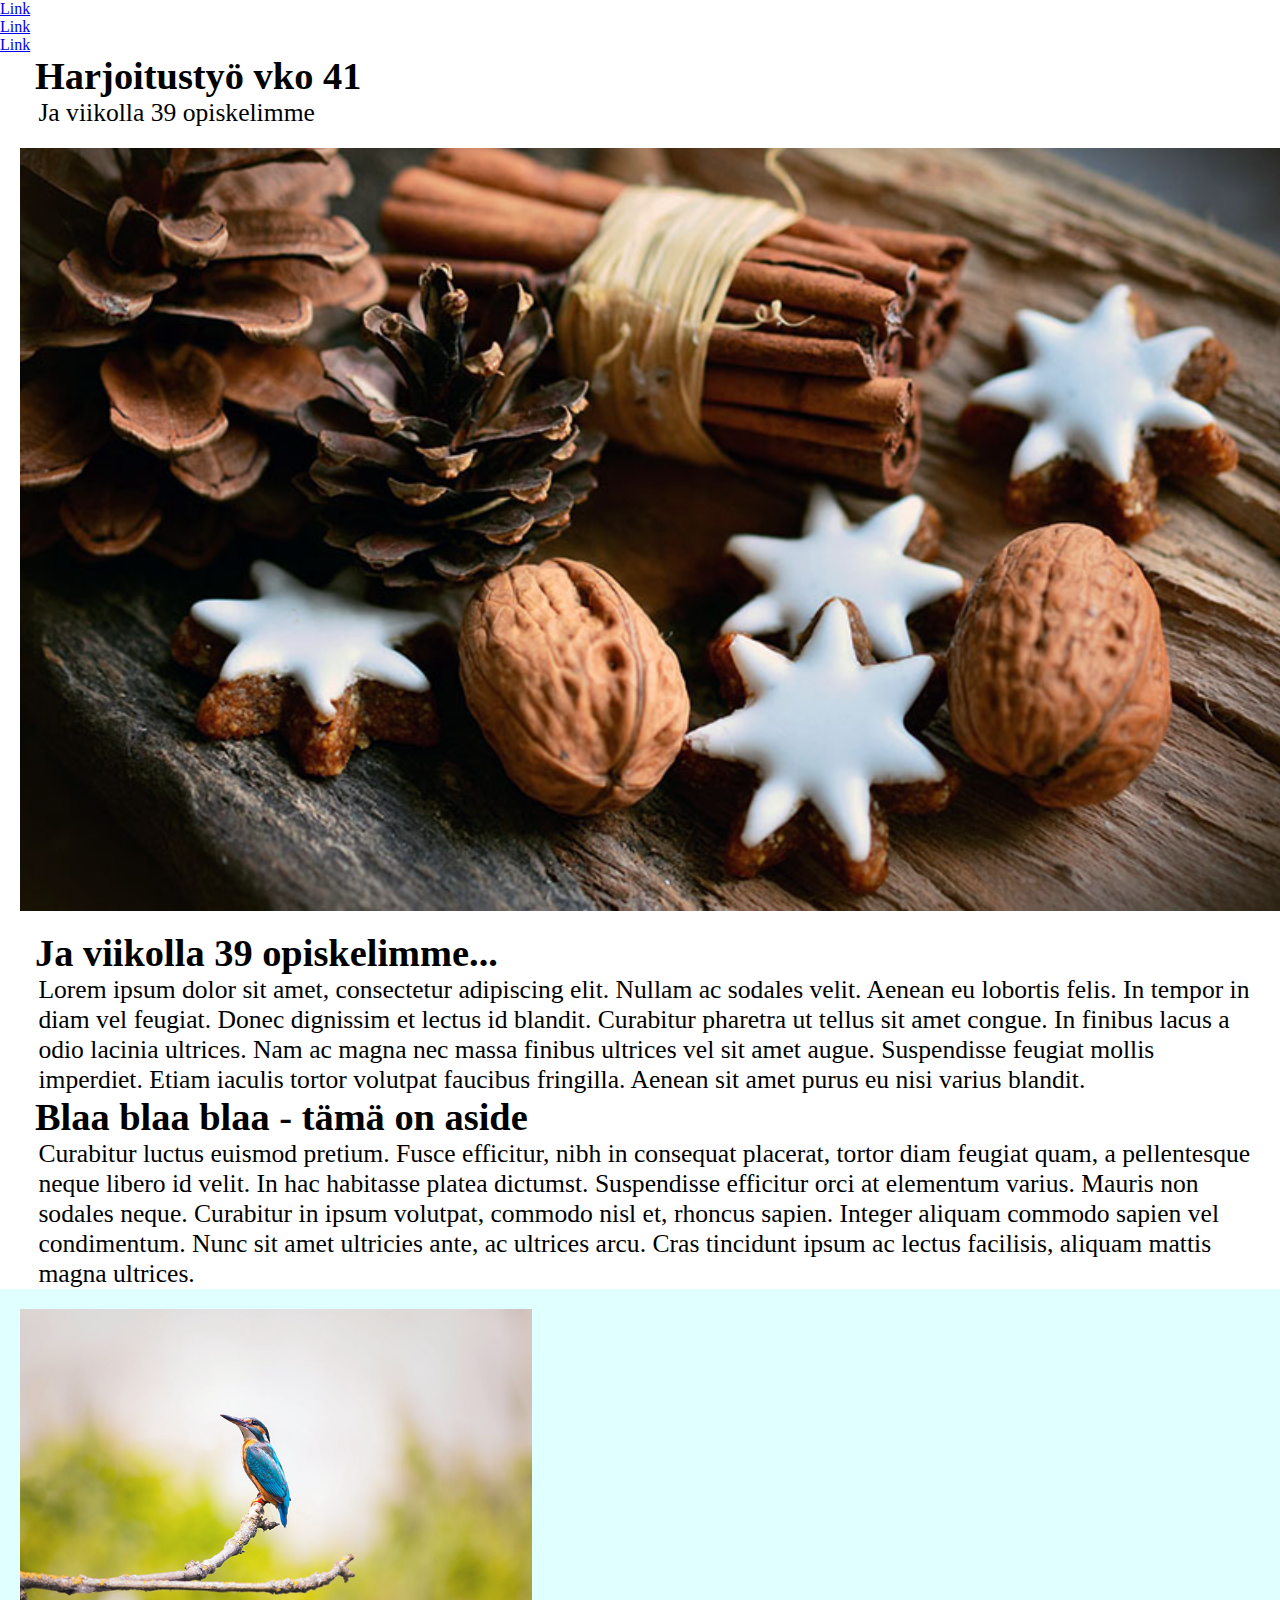
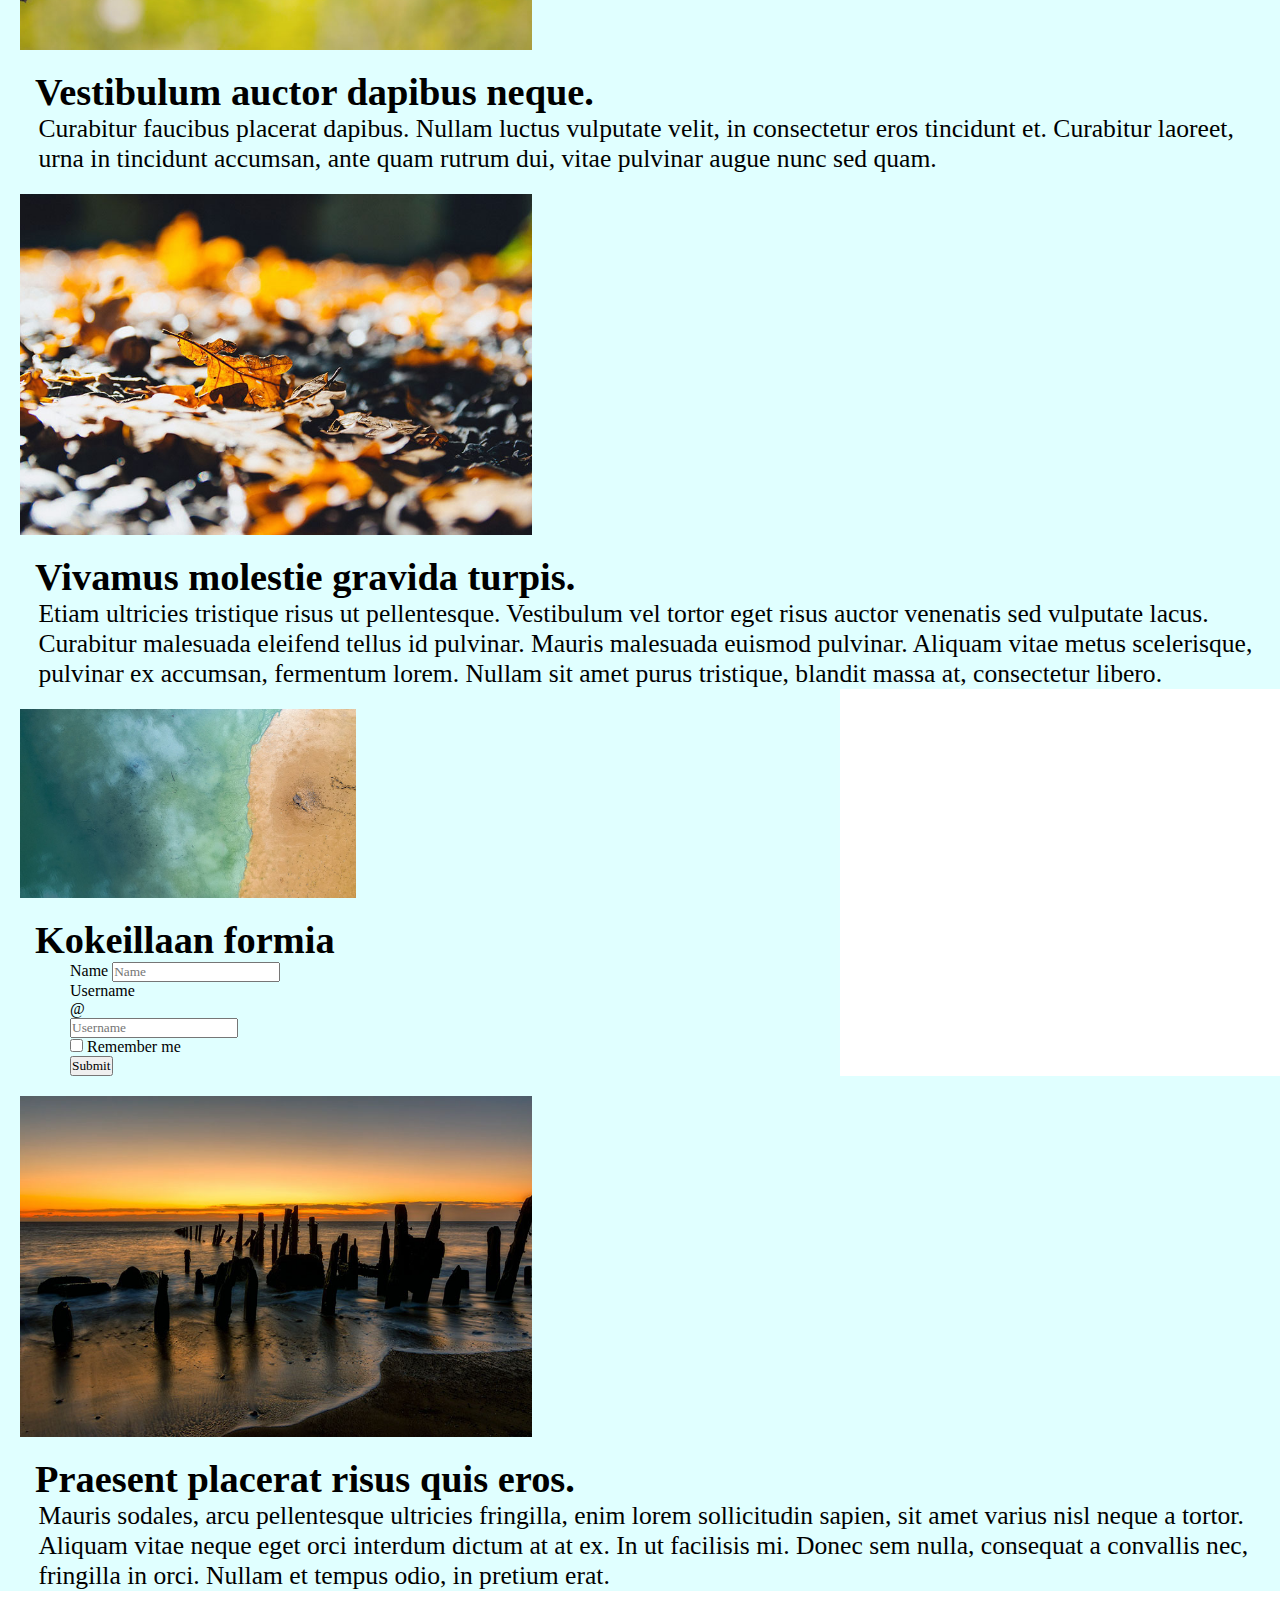
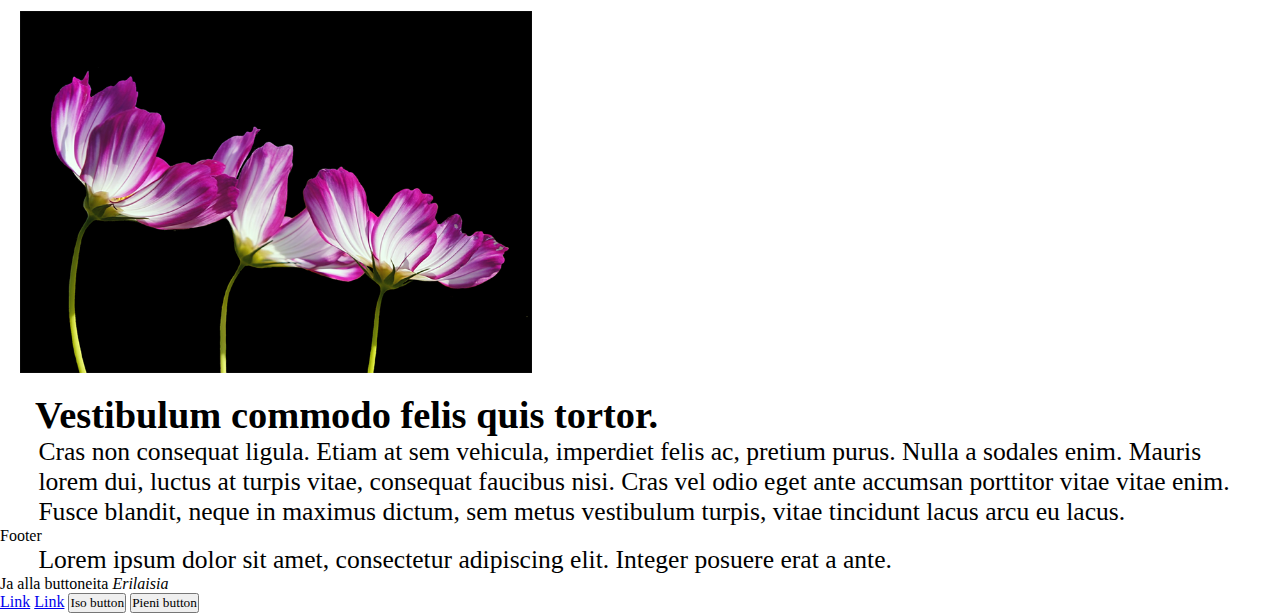
<file: harkka_vko_41/bs-vakioteemat/bh-tyylit.html>
<!DOCTYPE html>
<html lang="en">
<head>
    <title>Harkka</title>
    <meta charset="UTF-8">
    <meta name="viewport" content="width=device-width, initial-scale=1"> 
    <link rel="stylesheet" href="https://maxcdn.bootstrapcdn.com/bootstrap/4.0.0-beta/css/bootstrap.min.css" integrity="sha384-/Y6pD6FV/Vv2HJnA6t+vslU6fwYXjCFtcEpHbNJ0lyAFsXTsjBbfaDjzALeQsN6M" crossorigin="anonymous">
    <link rel="stylesheet" href="styles.css" type="text/css">
</head>

<body>

    <nav>
      <ul class="nav justify-content-center">
    <li class="nav-item">
        <a class="nav-link active" href="#">Link</a>
    </li>
  <li class="nav-item">
    <a class="nav-link" href="#">Link</a>
  </li>
  <li class="nav-item">
    <a class="nav-link" href="#">Link</a>
  </li>
</ul>
    </nav>

    <header>
        <div class="jumbotron jumbotron-fluid">
  <div class="container">
    <h1 class="display-2">Harjoitustyö vko 41</h1>
    <p class="lead">Ja viikolla 39 opiskelimme</p>
  </div>
</div>
    </header>

    <main>
        <img src="images/cinnamon-stars.jpg" class="img-fluid header-img">
        <h2>Ja viikolla 39 opiskelimme...</h2>
        <p>Lorem ipsum dolor sit amet, consectetur adipiscing elit. Nullam ac sodales velit. Aenean eu lobortis felis. In tempor in diam vel feugiat. Donec dignissim et lectus id blandit. Curabitur pharetra ut tellus sit amet congue. In finibus lacus a odio lacinia ultrices. Nam ac magna nec massa finibus ultrices vel sit amet augue. Suspendisse feugiat mollis imperdiet. Etiam iaculis tortor volutpat faucibus fringilla. Aenean sit amet purus eu nisi varius blandit.</p>
    </main>

    <aside>
      <h2>Blaa blaa blaa - tämä on aside</h2>
      <p>Curabitur luctus euismod pretium. Fusce efficitur, nibh in consequat placerat, tortor diam feugiat quam, a pellentesque neque libero id velit. In hac habitasse platea dictumst. Suspendisse efficitur orci at elementum varius. Mauris non sodales neque. Curabitur in ipsum volutpat, commodo nisl et, rhoncus sapien. Integer aliquam commodo sapien vel condimentum. Nunc sit amet ultricies ante, ac ultrices arcu. Cras tincidunt ipsum ac lectus facilisis, aliquam mattis magna ultrices.</p>
    </aside>
    <section id="container">
    <article>
        <img src="images/kingfisher.jpg" class="rounded float-left" alt="...">
        <h3>Vestibulum auctor dapibus neque.</h3>
        <p>Curabitur faucibus placerat dapibus. Nullam luctus vulputate velit, in consectetur eros tincidunt et. Curabitur laoreet, urna in tincidunt accumsan, ante quam rutrum dui, vitae pulvinar augue nunc sed quam.</p>
    </article>

    <article>
        <img src="images/leaves.jpg" class="rounded float-right" alt="...">
        <h3>Vivamus molestie gravida turpis.</h3>
        <p> Etiam ultricies tristique risus ut pellentesque. Vestibulum vel tortor eget risus auctor venenatis sed vulputate lacus. Curabitur malesuada eleifend tellus id pulvinar. Mauris malesuada euismod pulvinar. Aliquam vitae metus scelerisque, pulvinar ex accumsan, fermentum lorem. Nullam sit amet purus tristique, blandit massa at, consectetur libero.</p>
    </article>

    <article>
        <img src="images/sea.jpg" alt="" />
        <h3>Kokeillaan formia</h3>
        <form>
  <div class="form-row align-items-center">
    <div class="col-auto">
      <label class="sr-only" for="inlineFormInput">Name</label>
      <input type="text" class="form-control mb-2" id="inlineFormInput" placeholder="Name">
    </div>
    <div class="col-auto">
      <label class="sr-only" for="inlineFormInputGroup">Username</label>
      <div class="input-group mb-2">
        <div class="input-group-prepend">
          <div class="input-group-text">@</div>
        </div>
        <input type="text" class="form-control" id="inlineFormInputGroup" placeholder="Username">
      </div>
    </div>
    <div class="col-auto">
      <div class="form-check mb-2">
        <input class="form-check-input" type="checkbox" id="autoSizingCheck">
        <label class="form-check-label" for="autoSizingCheck">
          Remember me
        </label>
      </div>
    </div>
    <div class="col-auto">
      <button type="submit" class="btn btn-primary mb-2">Submit</button>
    </div>
  </div>
</form>
    </article>

    <article>
        <img src="images/spurn-point.jpg" alt="" />
        <h3 class="display-3">Praesent placerat risus quis eros.</h3>
        <p class="lead">Mauris sodales, arcu pellentesque ultricies fringilla, enim lorem sollicitudin sapien, sit amet varius nisl neque a tortor. Aliquam vitae neque eget orci interdum dictum at at ex. In ut facilisis mi. Donec sem nulla, consequat a convallis nec, fringilla in orci. Nullam et tempus odio, in pretium erat.</p>
    </article>
    </section>
    <section>
        <img src="images/flowers.png" alt="" />
        <h3>Vestibulum commodo felis quis tortor.</h3>
        <p>Cras non consequat ligula. Etiam at sem vehicula, imperdiet felis ac, pretium purus. Nulla a sodales enim. Mauris lorem dui, luctus at turpis vitae, consequat faucibus nisi. Cras vel odio eget ante accumsan porttitor vitae vitae enim. Fusce blandit, neque in maximus dictum, sem metus vestibulum turpis, vitae tincidunt lacus arcu eu lacus.</p>
    </section>
    <footer>
      <div class="card">
  <div class="card-header">
    Footer
  </div>
  <div class="card-body">
    <blockquote class="blockquote mb-0">
      <p>Lorem ipsum dolor sit amet, consectetur adipiscing elit. Integer posuere erat a ante.</p>
      <footer class="blockquote-footer">Ja alla buttoneita<cite title="Source Title">  Erilaisia</cite>
        </footer>
    </blockquote>
      <a href="#" class="btn btn-primary">Link</a>
      <a href="#" class="btn btn-info btn-lg btn-block">Link</a>
      <button type="button" class="btn btn-secondary btn-lg">Iso button</button>
      <button type="button" class="btn btn-success btn-sm">Pieni button</button>
  </div>
</div>
    </footer>
<script src="https://code.jquery.com/jquery-3.2.1.slim.min.js" integrity="sha384-KJ3o2DKtIkvYIK3UENzmM7KCkRr/rE9/Qpg6aAZGJwFDMVNA/GpGFF93hXpG5KkN" crossorigin="anonymous"></script>
<script src="https://cdnjs.cloudflare.com/ajax/libs/popper.js/1.12.3/umd/popper.min.js" integrity="sha384-vFJXuSJphROIrBnz7yo7oB41mKfc8JzQZiCq4NCceLEaO4IHwicKwpJf9c9IpFgh" crossorigin="anonymous"></script>
<script src="https://maxcdn.bootstrapcdn.com/bootstrap/4.0.0-beta.2/js/bootstrap.min.js" integrity="sha384-alpBpkh1PFOepccYVYDB4do5UnbKysX5WZXm3XxPqe5iKTfUKjNkCk9SaVuEZflJ" crossorigin="anonymous"></script>
</body>
</html>
</file>
<file: style/main.css>
body {
    margin: 0;    
}

/* Make everything use border-box*/
*, *:before, *after {
    -webkit-box-sizing: border-box;
    -moz-box-sizing: border-box;
    box-sizing: border-box;
}

header, section, nav, main, article {
    display: block;
    width: 100vw;
    padding: 15px;
    text-align: center;
     
}

nav {
    background-color: #5995DA;
}
header {
    background-color: #B2D6FF;
}
main {
    background-color: #EAEDF0;
}
section {
    background-color: #D6E9FE;
}

/* Background colors */

.bg-yellow {
    background-color: #F5CF8E;
}

.bg-red {
    background-color: #F09A9D;
}

.bg-purple{
    background-color: #C8C6FA;
}
</file>
<file: harkka_vko_41/bs-vakioteemat/styles.css>
* {
  margin: 0;
  padding: 0;
font-family: 'Vidaloka', serif;
}

img {
    width: 40%;
        display: block;
        margin: 20px;
}

.header-img {
    width: 100%;
}

p {
    font-size: 2vw;
    padding-left: 3%;
    padding-right: 2%
}

h1, h2, h3{
    padding-left: 35px;
    font-size: 3vw;
}

form {
    margin: auto;
    max-width:700px;
}

aside {
    display: inline-block;
}

article {
    display: inline-block;
    background-color: lightcyan
}



@media screen and (max-width: 1023px){
    img {
        max-width: 400px;
        display: block;
        margin: auto;
    }
}
    

@media screen and (max-width: 480px){
    
    img {
        width: 300px;
        display: block;
        margin: auto;
    }
}
</file>
<file: harkka_vko_41/bs-teema/css/agency.min.css>
/*!
 * Start Bootstrap - Agency v4.1.1 (https://startbootstrap.com/template-overviews/agency)
 * Copyright 2013-2018 Start Bootstrap
 * Licensed under MIT (https://github.com/BlackrockDigital/startbootstrap-agency/blob/master/LICENSE)
 */body{overflow-x:hidden;font-family:'Roboto Slab','Helvetica Neue',Helvetica,Arial,sans-serif}p{line-height:1.75}a{color:#fed136}a:hover{color:#fec503}.text-primary{color:#fed136!important}h1,h2,h3,h4,h5,h6{font-weight:700;font-family:Montserrat,'Helvetica Neue',Helvetica,Arial,sans-serif}section{padding:100px 0}section h2.section-heading{font-size:40px;margin-top:0;margin-bottom:15px}section h3.section-subheading{font-size:16px;font-weight:400;font-style:italic;margin-bottom:75px;text-transform:none;font-family:'Droid Serif','Helvetica Neue',Helvetica,Arial,sans-serif}@media (min-width:768px){section{padding:150px 0}}.btn{font-family:Montserrat,'Helvetica Neue',Helvetica,Arial,sans-serif;font-weight:700}.btn-xl{font-size:18px;padding:20px 40px}.btn-primary{background-color:#fed136;border-color:#fed136}.btn-primary:active,.btn-primary:focus,.btn-primary:hover{background-color:#fec810!important;border-color:#fec810!important;color:#fff}.btn-primary:active,.btn-primary:focus{box-shadow:0 0 0 .2rem rgba(254,209,55,.5)!important}::-moz-selection{background:#fed136;text-shadow:none}::selection{background:#fed136;text-shadow:none}img::selection{background:0 0}img::-moz-selection{background:0 0}#mainNav{background-color:#212529}#mainNav .navbar-toggler{font-size:12px;right:0;padding:13px;text-transform:uppercase;color:#fff;border:0;background-color:#fed136;font-family:Montserrat,'Helvetica Neue',Helvetica,Arial,sans-serif}#mainNav .navbar-brand{color:#fed136;font-family:'Kaushan Script','Helvetica Neue',Helvetica,Arial,cursive}#mainNav .navbar-brand.active,#mainNav .navbar-brand:active,#mainNav .navbar-brand:focus,#mainNav .navbar-brand:hover{color:#fec503}#mainNav .navbar-nav .nav-item .nav-link{font-size:90%;font-weight:400;padding:.75em 0;letter-spacing:1px;color:#fff;font-family:Montserrat,'Helvetica Neue',Helvetica,Arial,sans-serif}#mainNav .navbar-nav .nav-item .nav-link.active,#mainNav .navbar-nav .nav-item .nav-link:hover{color:#fed136}@media (min-width:992px){#mainNav{padding-top:25px;padding-bottom:25px;-webkit-transition:padding-top .3s,padding-bottom .3s;-moz-transition:padding-top .3s,padding-bottom .3s;transition:padding-top .3s,padding-bottom .3s;border:none;background-color:transparent}#mainNav .navbar-brand{font-size:1.75em;-webkit-transition:all .3s;-moz-transition:all .3s;transition:all .3s}#mainNav .navbar-nav .nav-item .nav-link{padding:1.1em 1em!important}#mainNav.navbar-shrink{padding-top:0;padding-bottom:0;background-color:#212529}#mainNav.navbar-shrink .navbar-brand{font-size:1.25em;padding:12px 0}}header.masthead{text-align:center;color:#fff;background-image:url(../images/cinnamon-stars.jpg);background-repeat:no-repeat;background-attachment:scroll;background-position:center center;-webkit-background-size:cover;-moz-background-size:cover;-o-background-size:cover;background-size:cover}header.masthead .intro-text{padding-top:150px;padding-bottom:100px}header.masthead .intro-text .intro-lead-in{font-size:22px;font-style:italic;line-height:22px;margin-bottom:25px;font-family:'Droid Serif','Helvetica Neue',Helvetica,Arial,sans-serif}header.masthead .intro-text .intro-heading{font-size:50px;font-weight:700;line-height:50px;margin-bottom:25px;font-family:Montserrat,'Helvetica Neue',Helvetica,Arial,sans-serif}@media (min-width:768px){header.masthead .intro-text{padding-top:300px;padding-bottom:200px}header.masthead .intro-text .intro-lead-in{font-size:40px;font-style:italic;line-height:40px;margin-bottom:25px;font-family:'Droid Serif','Helvetica Neue',Helvetica,Arial,sans-serif}header.masthead .intro-text .intro-heading{font-size:75px;font-weight:700;line-height:75px;margin-bottom:50px;font-family:Montserrat,'Helvetica Neue',Helvetica,Arial,sans-serif}}.service-heading{margin:15px 0;text-transform:none}#portfolio .portfolio-item{right:0;margin:0 0 15px}#portfolio .portfolio-item .portfolio-link{position:relative;display:block;max-width:400px;margin:0 auto;cursor:pointer}#portfolio .portfolio-item .portfolio-link .portfolio-hover{position:absolute;width:100%;height:100%;-webkit-transition:all ease .5s;-moz-transition:all ease .5s;transition:all ease .5s;opacity:0;background:rgba(254,209,54,.9)}#portfolio .portfolio-item .portfolio-link .portfolio-hover:hover{opacity:1}#portfolio .portfolio-item .portfolio-link .portfolio-hover .portfolio-hover-content{font-size:20px;position:absolute;top:50%;width:100%;height:20px;margin-top:-12px;text-align:center;color:#fff}#portfolio .portfolio-item .portfolio-link .portfolio-hover .portfolio-hover-content i{margin-top:-12px}#portfolio .portfolio-item .portfolio-link .portfolio-hover .portfolio-hover-content h3,#portfolio .portfolio-item .portfolio-link .portfolio-hover .portfolio-hover-content h4{margin:0}#portfolio .portfolio-item .portfolio-caption{max-width:400px;margin:0 auto;padding:25px;text-align:center;background-color:#fff}#portfolio .portfolio-item .portfolio-caption h4{margin:0;text-transform:none}#portfolio .portfolio-item .portfolio-caption p{font-size:16px;font-style:italic;margin:0;font-family:'Droid Serif','Helvetica Neue',Helvetica,Arial,sans-serif}#portfolio *{z-index:2}@media (min-width:767px){#portfolio .portfolio-item{margin:0 0 30px}}.portfolio-modal{padding-right:0!important}.portfolio-modal .modal-dialog{margin:1rem;max-width:100vw}.portfolio-modal .modal-content{padding:100px 0;text-align:center}.portfolio-modal .modal-content h2{font-size:3em;margin-bottom:15px}.portfolio-modal .modal-content p{margin-bottom:30px}.portfolio-modal .modal-content p.item-intro{font-size:16px;font-style:italic;margin:20px 0 30px;font-family:'Droid Serif','Helvetica Neue',Helvetica,Arial,sans-serif}.portfolio-modal .modal-content ul.list-inline{margin-top:0;margin-bottom:30px}.portfolio-modal .modal-content img{margin-bottom:30px}.portfolio-modal .modal-content button{cursor:pointer}.portfolio-modal .close-modal{position:absolute;top:25px;right:25px;width:75px;height:75px;cursor:pointer;background-color:transparent}.portfolio-modal .close-modal:hover{opacity:.3}.portfolio-modal .close-modal .lr{z-index:1051;width:1px;height:75px;margin-left:35px;-webkit-transform:rotate(45deg);-ms-transform:rotate(45deg);transform:rotate(45deg);background-color:#212529}.portfolio-modal .close-modal .lr .rl{z-index:1052;width:1px;height:75px;-webkit-transform:rotate(90deg);-ms-transform:rotate(90deg);transform:rotate(90deg);background-color:#212529}.timeline{position:relative;padding:0;list-style:none}.timeline:before{position:absolute;top:0;bottom:0;left:40px;width:2px;margin-left:-1.5px;content:'';background-color:#e9ecef}.timeline>li{position:relative;min-height:50px;margin-bottom:50px}.timeline>li:after,.timeline>li:before{display:table;content:' '}.timeline>li:after{clear:both}.timeline>li .timeline-panel{position:relative;float:right;width:100%;padding:0 20px 0 100px;text-align:left}.timeline>li .timeline-panel:before{right:auto;left:-15px;border-right-width:15px;border-left-width:0}.timeline>li .timeline-panel:after{right:auto;left:-14px;border-right-width:14px;border-left-width:0}.timeline>li .timeline-image{position:absolute;z-index:100;left:0;width:80px;height:80px;margin-left:0;text-align:center;color:#fff;border:7px solid #e9ecef;border-radius:100%;background-color:#fed136}.timeline>li .timeline-image h4{font-size:10px;line-height:14px;margin-top:12px}.timeline>li.timeline-inverted>.timeline-panel{float:right;padding:0 20px 0 100px;text-align:left}.timeline>li.timeline-inverted>.timeline-panel:before{right:auto;left:-15px;border-right-width:15px;border-left-width:0}.timeline>li.timeline-inverted>.timeline-panel:after{right:auto;left:-14px;border-right-width:14px;border-left-width:0}.timeline>li:last-child{margin-bottom:0}.timeline .timeline-heading h4{margin-top:0;color:inherit}.timeline .timeline-heading h4.subheading{text-transform:none}.timeline .timeline-body>p,.timeline .timeline-body>ul{margin-bottom:0}@media (min-width:768px){.timeline:before{left:50%}.timeline>li{min-height:100px;margin-bottom:100px}.timeline>li .timeline-panel{float:left;width:41%;padding:0 20px 20px 30px;text-align:right}.timeline>li .timeline-image{left:50%;width:100px;height:100px;margin-left:-50px}.timeline>li .timeline-image h4{font-size:13px;line-height:18px;margin-top:16px}.timeline>li.timeline-inverted>.timeline-panel{float:right;padding:0 30px 20px 20px;text-align:left}}@media (min-width:992px){.timeline>li{min-height:150px}.timeline>li .timeline-panel{padding:0 20px 20px}.timeline>li .timeline-image{width:150px;height:150px;margin-left:-75px}.timeline>li .timeline-image h4{font-size:18px;line-height:26px;margin-top:30px}.timeline>li.timeline-inverted>.timeline-panel{padding:0 20px 20px}}@media (min-width:1200px){.timeline>li{min-height:170px}.timeline>li .timeline-panel{padding:0 20px 20px 100px}.timeline>li .timeline-image{width:170px;height:170px;margin-left:-85px}.timeline>li .timeline-image h4{margin-top:40px}.timeline>li.timeline-inverted>.timeline-panel{padding:0 100px 20px 20px}}.team-member{margin-bottom:50px;text-align:center}.team-member img{width:225px;height:225px;border:7px solid #fff}.team-member h4{margin-top:25px;margin-bottom:0;text-transform:none}.team-member p{margin-top:0}section#contact{background-color:#212529;background-image:url(../images/flowers.png);background-repeat:no-repeat;background-position:center}section#contact .section-heading{color:#fff}section#contact .form-group{margin-bottom:25px}section#contact .form-group input,section#contact .form-group textarea{padding:20px}section#contact .form-group input.form-control{height:auto}section#contact .form-group textarea.form-control{height:248px}section#contact .form-control:focus{border-color:#fed136;box-shadow:none}section#contact ::-webkit-input-placeholder{font-weight:700;color:#ced4da;font-family:Montserrat,'Helvetica Neue',Helvetica,Arial,sans-serif}section#contact :-moz-placeholder{font-weight:700;color:#ced4da;font-family:Montserrat,'Helvetica Neue',Helvetica,Arial,sans-serif}section#contact ::-moz-placeholder{font-weight:700;color:#ced4da;font-family:Montserrat,'Helvetica Neue',Helvetica,Arial,sans-serif}section#contact :-ms-input-placeholder{font-weight:700;color:#ced4da;font-family:Montserrat,'Helvetica Neue',Helvetica,Arial,sans-serif}footer{padding:25px 0;text-align:center}footer span.copyright{font-size:90%;line-height:40px;text-transform:none;font-family:Montserrat,'Helvetica Neue',Helvetica,Arial,sans-serif}footer ul.quicklinks{font-size:90%;line-height:40px;margin-bottom:0;text-transform:none;font-family:Montserrat,'Helvetica Neue',Helvetica,Arial,sans-serif}ul.social-buttons{margin-bottom:0}ul.social-buttons li a{font-size:20px;line-height:40px;display:block;width:40px;height:40px;-webkit-transition:all .3s;-moz-transition:all .3s;transition:all .3s;color:#fff;border-radius:100%;outline:0;background-color:#212529}ul.social-buttons li a:active,ul.social-buttons li a:focus,ul.social-buttons li a:hover{background-color:#fed136}
</file>
